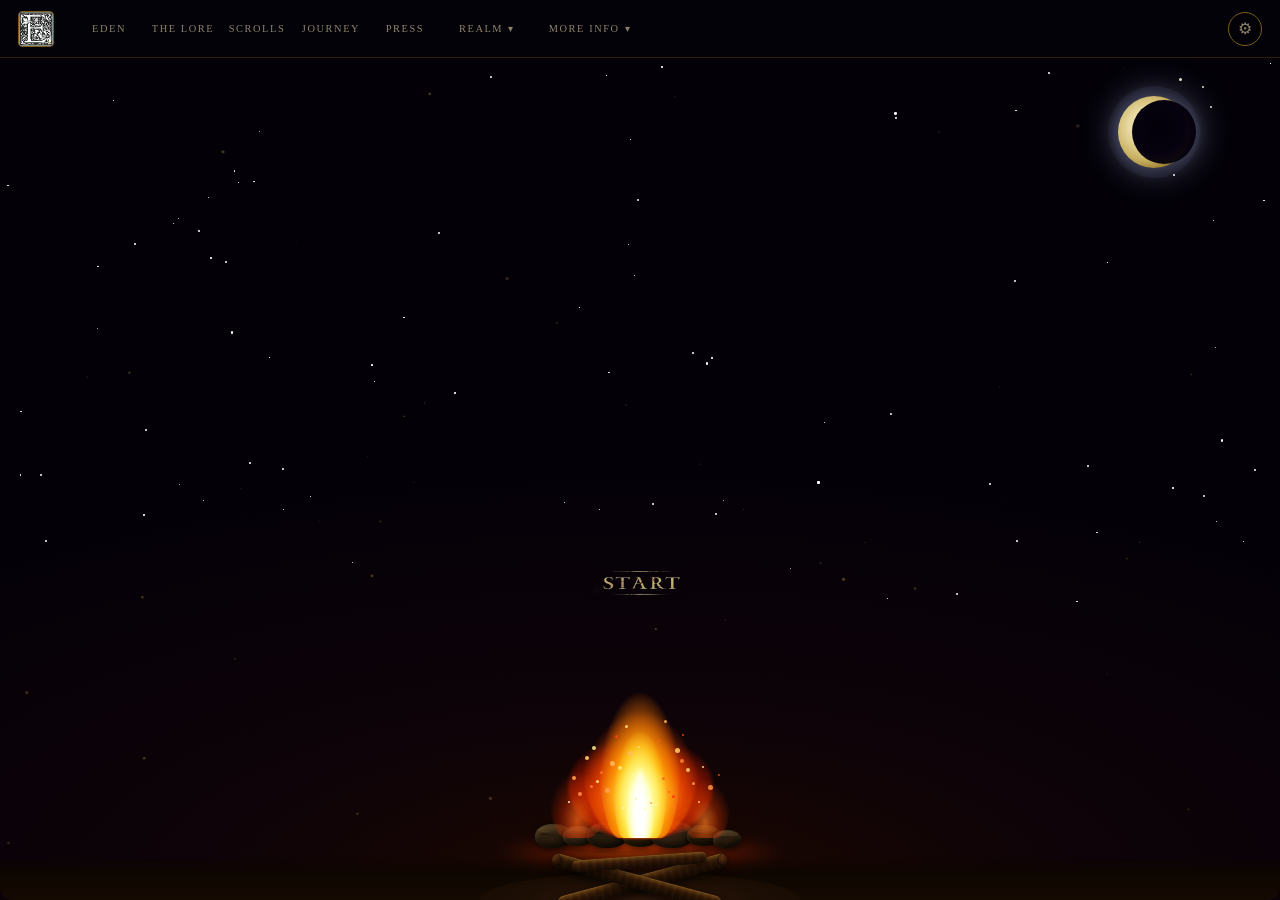
<file: eldoria_campfire_massges.html>
<!DOCTYPE html>
<html lang="en">
<head>
<meta charset="UTF-8">
<meta name="viewport" content="width=device-width, initial-scale=1.0">
<title>Eldoria — Campfire</title>
<link rel="icon" href="eldoria-icon.jpg">

<style>
/* ═══════════════════════════════════════════════
   CSS VARIABLES (from press.html / style.css)
═══════════════════════════════════════════════ */
:root {
  --font-gothic:   'Cinzel Decorative', 'Palatino Linotype', Georgia, serif;
  --font-heading:  'Cinzel', 'Palatino Linotype', Georgia, serif;
  --font-body:     'EB Garamond', Georgia, 'Times New Roman', serif;

  --gold:          #c8a84b;
  --gold-dark:     #7a5c18;
  --gold-dim:      #6a4e14;
  --silver-dark:   #8a8a9a;
  --dark-panel:    rgba(10,8,4,0.88);
  --dark-border:   rgba(120,90,30,0.35);
  --text-muted:    rgba(200,185,150,0.7);
  --glow-gold:     0 0 18px rgba(200,168,75,0.55), 0 0 40px rgba(200,168,75,0.2);

  /* theme defaults (dark) */
  --bg-body:       #08060e;
  --nav-bg:        rgba(4,3,8,0.92);
  --nav-border:    rgba(100,75,25,0.4);
}
body.mode-normal {
  --bg-body:    #1a1508;
  --nav-bg:     rgba(20,16,6,0.95);
}
body.mode-bright {
  --bg-body:    #f0ead8;
  --nav-bg:     rgba(240,235,215,0.97);
  --gold:       #7a5010;
  --gold-dark:  #5a3a08;
  --text-muted: rgba(80,60,20,0.8);
  --silver-dark:#555566;
}

/* ═══════════════════════════════════════════════
   RESET
═══════════════════════════════════════════════ */
*, *::before, *::after { box-sizing: border-box; margin: 0; padding: 0; }

html, body {
  width: 100%;
  height: 100%;
  overflow: hidden;
  background: var(--bg-body);
  transition: background 0.4s;
}

/* ═══════════════════════════════════════════════
   NAVBAR  (from press.html)
═══════════════════════════════════════════════ */
#navbar {
  position: fixed;
  top: 0; left: 0; right: 0;
  z-index: 200;
  height: 58px;
  display: flex;
  align-items: center;
  padding: 0 18px;
  background: var(--nav-bg);
  border-bottom: 1px solid var(--nav-border);
  backdrop-filter: blur(10px);
  gap: 10px;
}
.nav-logo img {
  height: 36px;
  width: 36px;
  object-fit: cover;
  border-radius: 4px;
  border: 1px solid var(--gold-dark);
  display: block;
}
.nav-links {
  display: flex;
  list-style: none;
  gap: 4px;
  align-items: center;
  flex: 1;
  margin-left: 10px;
}
.nav-item { position: relative; }
.nav-btn {
  display: flex;
  flex-direction: column;
  align-items: center;
  justify-content: center;
  height: 36px;
  min-width: 70px;
  padding: 0 14px;
  border: 1px solid transparent;
  border-radius: 4px;
  font-family: var(--font-heading);
  font-size: 0.65rem;
  letter-spacing: 0.15em;
  text-transform: uppercase;
  color: var(--text-muted);
  text-decoration: none;
  overflow: hidden;
  transition: border-color 0.25s, background 0.25s, color 0.25s;
  position: relative;
}
.nav-btn:hover {
  border-color: var(--gold-dark);
  background: rgba(200,168,75,0.07);
  color: var(--gold);
}
.nav-btn .label-main,
.nav-btn .label-hover {
  display: block;
  transition: transform 0.3s ease, opacity 0.3s ease;
  position: absolute;
}
.nav-btn .label-main  { transform: translateY(0);    opacity: 1; }
.nav-btn .label-hover { transform: translateY(18px); opacity: 0; }
.nav-btn:hover .label-main  { transform: translateY(-18px); opacity: 0; }
.nav-btn:hover .label-hover { transform: translateY(0);     opacity: 1; }

/* Social + Info dropdowns */
.social-wrapper,
.info-wrapper { position: relative; }

.social-toggle,
.info-toggle {
  display: flex;
  align-items: center;
  gap: 5px;
  height: 36px;
  padding: 0 14px;
  border: 1px solid transparent;
  border-radius: 4px;
  background: transparent;
  font-family: var(--font-heading);
  font-size: 0.65rem;
  letter-spacing: 0.15em;
  text-transform: uppercase;
  color: var(--text-muted);
  cursor: pointer;
  transition: border-color 0.25s, background 0.25s, color 0.25s;
}
.social-toggle:hover,
.info-toggle:hover {
  border-color: var(--gold-dark);
  background: rgba(200,168,75,0.07);
  color: var(--gold);
}
.social-toggle .arrow,
.info-toggle .arrow {
  display: inline-block;
  transition: transform 0.3s;
  font-size: 0.6rem;
}
.social-toggle.open .arrow,
.info-toggle.open .arrow { transform: rotate(180deg); }

.social-scroll,
.info-scroll {
  display: none;
  position: absolute;
  top: calc(100% + 6px);
  left: 50%;
  transform: translateX(-50%);
  background: var(--nav-bg);
  border: 1px solid var(--gold-dark);
  border-radius: 6px;
  min-width: 160px;
  padding: 8px 0;
  z-index: 300;
  backdrop-filter: blur(12px);
}
.social-scroll.open,
.info-scroll.open { display: block; }

.social-link,
.info-link {
  display: flex;
  align-items: center;
  gap: 10px;
  padding: 9px 16px;
  font-family: var(--font-heading);
  font-size: 0.65rem;
  letter-spacing: 0.12em;
  text-transform: uppercase;
  color: var(--text-muted);
  text-decoration: none;
  transition: background 0.2s, color 0.2s;
}
.social-link:hover,
.info-link:hover {
  background: rgba(200,168,75,0.1);
  color: var(--gold);
}
.social-icon { font-size: 0.75rem; color: var(--gold-dim); }

.nav-right { margin-left: auto; }
.settings-btn {
  width: 34px; height: 34px;
  border-radius: 50%;
  border: 1px solid var(--gold-dark);
  background: transparent;
  color: var(--text-muted);
  font-size: 1rem;
  cursor: pointer;
  transition: background 0.25s, color 0.25s, border-color 0.25s;
  display: flex; align-items: center; justify-content: center;
}
.settings-btn:hover {
  background: rgba(200,168,75,0.12);
  color: var(--gold);
  border-color: var(--gold);
}

/* ═══════════════════════════════════════════════
   SETTINGS PANEL  (from press.html)
═══════════════════════════════════════════════ */
#settings-panel {
  position: fixed;
  top: 66px; right: 14px;
  z-index: 250;
  width: 240px;
  background: var(--dark-panel);
  border: 1px solid var(--gold-dark);
  border-radius: 8px;
  padding: 18px;
  display: none;
  backdrop-filter: blur(16px);
}
#settings-panel.open { display: block; }

.settings-header {
  font-family: var(--font-heading);
  font-size: 0.7rem;
  letter-spacing: 0.3em;
  text-transform: uppercase;
  color: var(--gold);
  margin-bottom: 16px;
  padding-bottom: 10px;
  border-bottom: 1px solid var(--dark-border);
}
.settings-section { margin-bottom: 16px; }
.settings-label {
  font-family: var(--font-heading);
  font-size: 0.6rem;
  letter-spacing: 0.2em;
  text-transform: uppercase;
  color: var(--silver-dark);
  margin-bottom: 10px;
}

/* Mode buttons */
.mode-buttons { display: flex; gap: 6px; }
.mode-btn {
  flex: 1;
  padding: 6px 4px;
  border: 1px solid var(--dark-border);
  border-radius: 4px;
  background: transparent;
  font-family: var(--font-heading);
  font-size: 0.58rem;
  letter-spacing: 0.1em;
  text-transform: uppercase;
  color: var(--text-muted);
  cursor: pointer;
  transition: all 0.2s;
}
.mode-btn.active,
.mode-btn:hover {
  border-color: var(--gold-dark);
  background: rgba(200,168,75,0.1);
  color: var(--gold);
}

/* Toggle rows */
.toggle-row {
  display: flex;
  align-items: center;
  justify-content: space-between;
  margin-bottom: 10px;
}
.toggle-label {
  font-family: var(--font-heading);
  font-size: 0.62rem;
  letter-spacing: 0.1em;
  color: var(--text-muted);
}
.toggle-switch { position: relative; display: inline-block; width: 36px; height: 20px; }
.toggle-switch input { opacity: 0; width: 0; height: 0; }
.toggle-slider {
  position: absolute;
  cursor: pointer;
  inset: 0;
  background: rgba(80,60,20,0.4);
  border: 1px solid var(--gold-dark);
  border-radius: 20px;
  transition: background 0.3s;
}
.toggle-slider::before {
  content: '';
  position: absolute;
  height: 14px; width: 14px;
  left: 2px; top: 2px;
  background: var(--gold-dim);
  border-radius: 50%;
  transition: transform 0.3s;
}
input:checked + .toggle-slider { background: rgba(200,168,75,0.25); }
input:checked + .toggle-slider::before { transform: translateX(16px); background: var(--gold); }

/* ═══════════════════════════════════════════════
   PARTICLES CANVAS
═══════════════════════════════════════════════ */
#particles-canvas {
  position: fixed;
  inset: 0;
  pointer-events: none;
  z-index: 1;
  opacity: 0.35;
}

/* ═══════════════════════════════════════════════
   AUDIO INDICATOR
═══════════════════════════════════════════════ */
#audio-indicator {
  position: fixed;
  bottom: 16px; left: 16px;
  z-index: 100;
  display: flex; align-items: center; gap: 8px;
  font-family: var(--font-heading);
  font-size: 0.6rem;
  letter-spacing: 0.15em;
  text-transform: uppercase;
  color: var(--gold-dim);
  transition: opacity 0.5s;
  opacity: 0.7;
}
#audio-indicator.muted .bars { opacity: 0.3; }
.bars { display: flex; align-items: flex-end; gap: 2px; height: 14px; }
.bar {
  width: 3px;
  background: var(--gold-dim);
  border-radius: 2px;
  animation: barBounce 0.8s ease-in-out infinite alternate;
}
.bar:nth-child(1) { height: 6px;  animation-delay: 0s; }
.bar:nth-child(2) { height: 12px; animation-delay: 0.15s; }
.bar:nth-child(3) { height: 8px;  animation-delay: 0.3s; }
.bar:nth-child(4) { height: 10px; animation-delay: 0.1s; }
@keyframes barBounce {
  from { transform: scaleY(0.4); }
  to   { transform: scaleY(1); }
}
#audio-indicator.muted .bar { animation: none; transform: scaleY(0.4); }

/* ═══════════════════════════════════════════════
   SCENE — pushed down by navbar height (58px)
═══════════════════════════════════════════════ */
.scene {
  width: 100vw;
  height: calc(100vh - 58px);
  margin-top: 58px;
  min-height: 480px;
  background: radial-gradient(ellipse 90% 55% at 50% 100%, #1c0800 0%, #0d0308 40%, #030008 100%);
  display: flex; align-items: flex-end; justify-content: center;
  padding-bottom: 28px;
  overflow: hidden;
  position: relative;
  font-family: Georgia, 'Times New Roman', Times, serif;
}

/* ═══════════════════════════════════════════════
   STARS
═══════════════════════════════════════════════ */
.stars { position: absolute; inset: 0; pointer-events: none; z-index: 1; }
.star  { position: absolute; border-radius: 50%; background: #fff; animation: twinkle linear infinite; }
@keyframes twinkle { 0%,100%{opacity:.1} 50%{opacity:.85} }

/* ═══════════════════════════════════════════════
   HALF MOON
═══════════════════════════════════════════════ */
.moon-wrap {
  position: absolute; top: 38px; right: 90px;
  width: 72px; height: 72px; z-index: 2;
  filter: drop-shadow(0 0 18px rgba(200,210,255,.35)) drop-shadow(0 0 6px rgba(180,195,255,.25));
  animation: moonbob 8s ease-in-out infinite alternate;
}
@keyframes moonbob { from{transform:translateY(0px)} to{transform:translateY(6px)} }
.moon-lit {
  position: absolute; inset: 0; border-radius: 50%;
  background: radial-gradient(circle at 38% 42%, #f8f0d8 0%, #e8d8a0 28%, #c8b060 55%, #8a6820 80%, transparent 100%);
}
.moon-shadow {
  position: absolute; width: 64px; height: 64px; top: 4px; left: 14px;
  border-radius: 50%;
  background: radial-gradient(circle at 40% 42%, #03000a 0%, #06010e 50%, rgba(3,0,10,.92) 75%, rgba(3,0,10,0) 100%);
}
.moon-halo {
  position: absolute; inset: -10px; border-radius: 50%;
  background: radial-gradient(circle at 55% 50%, transparent 45%, rgba(160,175,230,.07) 65%, rgba(140,155,220,.04) 80%, transparent 100%);
}
.moon-star { position: absolute; background: #e8e0cc; border-radius: 50%; animation: twinkle linear infinite; }

/* ═══════════════════════════════════════════════
   GROUND & DIRT
═══════════════════════════════════════════════ */
.ground {
  position: absolute; bottom: 0; left: 0; right: 0; height: 42px; z-index: 3;
  background: linear-gradient(to top, #150a02 0%, #0e0601 60%, transparent 100%);
  border-radius: 0 0 12px 12px;
}
.ground-dirt {
  position: absolute; bottom: 0; left: 50%; transform: translateX(-50%);
  width: 320px; height: 28px; border-radius: 50% 50% 0 0 / 100% 100% 0 0; z-index: 4;
  background: radial-gradient(ellipse at 50% 100%, #2e1608 0%, #1c0e04 55%, transparent 100%);
}

/* ═══════════════════════════════════════════════
   STONE RING
═══════════════════════════════════════════════ */
.stones {
  position: absolute; bottom: 24px; left: 50%; transform: translateX(-50%);
  width: 210px; height: 38px; z-index: 10;
}
.stone {
  position: absolute; bottom: 0;
  border-radius: 45% 50% 48% 42%/52% 48% 55% 45%;
  box-shadow:
    inset 0 3px 5px rgba(255,220,160,.12),
    inset 0 -4px 6px rgba(0,0,0,.6),
    inset 2px 0 4px rgba(255,200,100,.07),
    inset -2px 0 4px rgba(0,0,0,.4),
    0 2px 6px rgba(0,0,0,.7);
}
.stone::before { content:''; position:absolute; background:rgba(0,0,0,.25); border-radius:50%; }
.stone::after  { content:''; position:absolute; background:rgba(255,200,120,.08); border-radius:50%; }
.s1{width:38px;height:24px;left:0px;   background:linear-gradient(145deg,#4a3820 0%,#2e2010 40%,#1e1408 100%)}
.s1::before{width:18px;height:3px;top:8px;left:5px;transform:rotate(-8deg)}
.s1::after{width:30px;height:8px;top:2px;left:4px}
.s2{width:32px;height:20px;left:28px;bottom:2px; background:linear-gradient(145deg,#524030 0%,#382818 45%,#221605 100%)}
.s2::before{width:14px;height:2px;top:6px;left:8px;transform:rotate(12deg)}
.s2::after{width:24px;height:6px;top:2px;left:4px}
.s3{width:42px;height:26px;left:52px;  background:linear-gradient(155deg,#3e3020 0%,#2a1e0e 38%,#1a1208 100%)}
.s3::before{width:20px;height:3px;top:9px;left:6px;transform:rotate(-5deg)}
.s3::after{width:34px;height:10px;top:1px;left:4px}
.s4{width:36px;height:22px;left:88px;bottom:1px; background:linear-gradient(140deg,#483820 0%,#302008 42%,#1c1206 100%)}
.s4::before{width:16px;height:2px;top:7px;left:9px;transform:rotate(9deg)}
.s4::after{width:28px;height:7px;top:2px;left:5px}
.s5{width:44px;height:27px;left:116px; background:linear-gradient(150deg,#564238 0%,#362415 40%,#1e1408 100%)}
.s5::before{width:22px;height:3px;top:10px;left:5px;transform:rotate(-11deg)}
.s5::after{width:36px;height:10px;top:2px;left:4px}
.s6{width:34px;height:21px;left:152px;bottom:2px;background:linear-gradient(145deg,#403018 0%,#281c08 40%,#181005 100%)}
.s6::before{width:15px;height:2px;top:7px;left:7px;transform:rotate(7deg)}
.s6::after{width:26px;height:6px;top:2px;left:4px}
.s7{width:28px;height:18px;left:178px; background:linear-gradient(145deg,#4c3a28 0%,#302010 42%,#1a1206 100%)}
.s7::before{width:12px;height:2px;top:6px;left:6px;transform:rotate(-6deg)}
.s7::after{width:22px;height:6px;top:1px;left:3px}

.stone-glow {
  position:absolute;bottom:20px;left:50%;transform:translateX(-50%);
  width:200px;height:14px;border-radius:50%;z-index:9;
  background:radial-gradient(ellipse at center,hsla(18,100%,48%,.45) 0%,transparent 75%);
  mix-blend-mode:screen;
  animation:sglow .9s ease-in-out infinite alternate;
}
@keyframes sglow { from{opacity:.4;transform:translateX(-50%) scaleX(1)} to{opacity:.85;transform:translateX(-50%) scaleX(1.1)} }

/* ═══════════════════════════════════════════════
   LOGS
═══════════════════════════════════════════════ */
.logs { position:relative;width:200px;height:34px;z-index:11;margin-bottom:0; }
.log { position:absolute;height:14px;border-radius:7px;overflow:hidden; }
.log::before {
  content:'';position:absolute;inset:0;
  background:repeating-linear-gradient(90deg,transparent 0px,rgba(0,0,0,.08) 2px,transparent 4px,rgba(255,180,60,.04) 6px,transparent 8px);
}
.log::after {
  content:'';position:absolute;inset:0;
  background:linear-gradient(to bottom,rgba(255,200,100,.18) 0%,transparent 35%,rgba(0,0,0,.4) 100%);
}
.log1{width:175px;left:12px;top:14px;background:linear-gradient(to bottom,#4a2808,#2e1606,#1e0e04);transform:rotate(-15deg);transform-origin:right center;box-shadow:0 3px 8px rgba(0,0,0,.7), inset 0 1px 0 rgba(255,180,60,.15);}
.log2{width:175px;left:12px;top:14px;background:linear-gradient(to bottom,#442406,#2a1405,#1a0e04);transform:rotate(15deg);transform-origin:left center;box-shadow:0 3px 8px rgba(0,0,0,.7), inset 0 1px 0 rgba(255,180,60,.12);}
.log3{width:135px;left:32px;top:18px;height:12px;background:linear-gradient(to bottom,#502c0a,#321808,#200e05);transform:rotate(-4deg);box-shadow:0 2px 6px rgba(0,0,0,.65), inset 0 1px 0 rgba(255,180,60,.1);}
.log-end {
  position:absolute;border-radius:50%;
  background:radial-gradient(circle at 40% 38%, #5a3010 0%, #2e1408 55%, #180a02 100%);
  border:1px solid rgba(0,0,0,.4);
}
.log1::before,.log2::before,.log3::before { animation:logburn 1.6s ease-in-out infinite alternate; }
@keyframes logburn { from{opacity:.3} to{opacity:1} }

.coals {
  position:absolute;bottom:22px;left:50%;transform:translateX(-50%);
  width:160px;height:12px;border-radius:50%;z-index:8;
  background:radial-gradient(ellipse at center,hsla(18,100%,50%,.9) 0%,hsla(10,100%,35%,.65) 35%,hsla(5,90%,18%,.45) 65%,transparent 100%);
  mix-blend-mode:screen;filter:blur(2px);
  animation:coalflicker .55s ease-in-out infinite alternate;
}
@keyframes coalflicker { from{opacity:.65;transform:translateX(-50%) scaleX(1)} to{opacity:1;transform:translateX(-50%) scaleX(1.07)} }

/* ═══════════════════════════════════════════════
   GROUND GLOW POOL & SHIMMER RINGS
═══════════════════════════════════════════════ */
.glow-pool {
  position:absolute;bottom:30px;left:50%;transform:translateX(-50%);
  width:280px;height:36px;border-radius:50%;z-index:5;
  background:radial-gradient(ellipse at center,hsla(20,100%,50%,.65) 0%,hsla(12,100%,35%,.32) 45%,transparent 75%);
  mix-blend-mode:screen;filter:blur(6px);
  animation:poolpulse 1.1s ease-in-out infinite alternate;
}
@keyframes poolpulse {
  from{transform:translateX(-50%) scaleX(1) scaleY(1);opacity:.6}
  to  {transform:translateX(-50%) scaleX(1.18) scaleY(1.35);opacity:1}
}
.ring {
  position:absolute;left:50%;bottom:52px;
  border-radius:50%;transform:translateX(-50%);
  animation:shimmer ease-out infinite;z-index:6;
}
.r1{animation-duration:2.6s;animation-delay:0s}
.r2{animation-duration:2.6s;animation-delay:-.87s}
.r3{animation-duration:2.6s;animation-delay:-1.74s}
@keyframes shimmer {
  0%  {width:45px;height:20px;border:1.5px solid hsla(22,100%,55%,.55);opacity:1}
  100%{width:300px;height:85px;border:1.5px solid hsla(22,100%,55%,0);opacity:0}
}

/* ═══════════════════════════════════════════════
   FIRE
═══════════════════════════════════════════════ */
.fire {
  position:absolute;bottom:34px;left:50%;
  width:160px;height:300px;
  transform:translateX(-50%);
  display:flex;align-items:flex-end;justify-content:center;
  z-index:12;
}
.f{position:absolute;bottom:0;left:50%;transform-origin:center bottom;mix-blend-mode:screen}
.f1{width:145px;height:105px;margin-left:-72px;border-radius:50% 50% 46% 46%/52% 52% 48% 48%;background:radial-gradient(ellipse 70% 65% at 50% 60%,hsla(10,100%,52%,.95) 0%,hsla(5,100%,36%,.65) 45%,transparent 85%);animation:blob 1.25s ease-in-out infinite alternate,bsway 2.2s ease-in-out infinite alternate;filter:blur(1.5px)}
.f2{width:145px;height:105px;margin-left:-72px;border-radius:50% 50% 46% 46%/52% 52% 48% 48%;background:radial-gradient(ellipse 70% 65% at 50% 60%,hsla(18,100%,56%,.8) 0%,hsla(10,100%,38%,.55) 45%,transparent 85%);animation:blob 1.25s ease-in-out infinite alternate-reverse,bsway 2.2s ease-in-out infinite alternate-reverse;filter:blur(1.5px)}
@keyframes blob{from{transform:scaleX(1.06) scaleY(.94)}to{transform:scaleX(.93) scaleY(1.09)}}
@keyframes bsway{from{transform:rotate(-6deg) scaleX(1.05)}to{transform:rotate(6deg) scaleX(.95)}}
.f3{width:115px;height:185px;margin-left:-57px;border-radius:50% 50% 38% 38%/60% 60% 40% 40%;background:radial-gradient(ellipse 60% 55% at 50% 80%,hsla(22,100%,60%,.95) 0%,hsla(14,100%,44%,.7) 42%,transparent 88%);animation:mid 1s ease-in-out infinite alternate,msway 1.55s ease-in-out infinite alternate;filter:blur(.8px)}
.f4{width:115px;height:185px;margin-left:-57px;border-radius:50% 50% 38% 38%/60% 60% 40% 40%;background:radial-gradient(ellipse 60% 55% at 50% 80%,hsla(28,100%,62%,.8) 0%,hsla(18,100%,46%,.55) 42%,transparent 88%);animation:mid 1s ease-in-out infinite alternate-reverse,msway 1.55s ease-in-out infinite alternate-reverse;filter:blur(.8px)}
@keyframes mid{from{height:172px;transform:scaleX(1.07) skewX(-4deg)}to{height:195px;transform:scaleX(.92) skewX(4deg)}}
@keyframes msway{from{transform:rotate(-13deg) scaleX(1.06) skewX(-5deg)}to{transform:rotate(13deg) scaleX(.94) skewX(5deg)}}
.f5{width:82px;height:230px;margin-left:-41px;border-radius:50% 50% 25% 25%/64% 64% 36% 36%;background:radial-gradient(ellipse 58% 52% at 50% 82%,hsla(34,100%,66%,.95) 0%,hsla(24,100%,50%,.7) 43%,transparent 88%);animation:upper .78s ease-in-out infinite alternate,usway 1.2s ease-in-out infinite alternate}
.f6{width:82px;height:230px;margin-left:-41px;border-radius:50% 50% 25% 25%/64% 64% 36% 36%;background:radial-gradient(ellipse 58% 52% at 50% 82%,hsla(38,100%,68%,.8) 0%,hsla(28,100%,52%,.55) 43%,transparent 88%);animation:upper .78s ease-in-out infinite alternate-reverse,usway 1.2s ease-in-out infinite alternate-reverse}
@keyframes upper{from{height:215px;transform:scaleX(1.09) skewX(-6deg)}to{height:242px;transform:scaleX(.9) skewX(6deg)}}
@keyframes usway{from{transform:rotate(-16deg) scaleX(1.08) skewX(-7deg)}to{transform:rotate(16deg) scaleX(.92) skewX(7deg)}}
.f7{width:54px;height:175px;margin-left:-27px;border-radius:50% 50% 20% 20%/66% 66% 34% 34%;background:radial-gradient(ellipse 58% 52% at 50% 84%,hsla(46,100%,76%,1) 0%,hsla(36,100%,58%,.82) 40%,transparent 88%);animation:inner .55s ease-in-out infinite alternate,isway .9s ease-in-out infinite alternate}
.f8{width:54px;height:175px;margin-left:-27px;border-radius:50% 50% 20% 20%/66% 66% 34% 34%;background:radial-gradient(ellipse 58% 52% at 50% 84%,hsla(50,100%,78%,.85) 0%,hsla(40,100%,60%,.65) 40%,transparent 88%);animation:inner .55s ease-in-out infinite alternate-reverse,isway .9s ease-in-out infinite alternate-reverse}
@keyframes inner{from{height:162px;transform:scaleX(1.12) skewX(-8deg)}to{height:185px;transform:scaleX(.88) skewX(8deg)}}
@keyframes isway{from{transform:rotate(-20deg) scaleX(1.11)}to{transform:rotate(20deg) scaleX(.89)}}
.f9{width:30px;height:125px;margin-left:-15px;border-radius:50% 50% 20% 20%/70% 70% 30% 30%;background:radial-gradient(ellipse 58% 52% at 50% 86%,hsla(58,100%,94%,1) 0%,hsla(50,100%,76%,.9) 35%,transparent 85%);animation:core .4s ease-in-out infinite alternate,csway .68s ease-in-out infinite alternate}
.f10{width:30px;height:125px;margin-left:-15px;border-radius:50% 50% 20% 20%/70% 70% 30% 30%;background:radial-gradient(ellipse 58% 52% at 50% 86%,hsla(60,100%,96%,.9) 0%,hsla(54,100%,78%,.75) 35%,transparent 85%);animation:core .4s ease-in-out infinite alternate-reverse,csway .68s ease-in-out infinite alternate-reverse}
@keyframes core{from{height:115px;transform:scaleX(1.13) skewX(-9deg)}to{height:132px;transform:scaleX(.87) skewX(9deg)}}
@keyframes csway{from{transform:rotate(-23deg) scaleX(1.13)}to{transform:rotate(23deg) scaleX(.87)}}
.f11{width:14px;height:68px;margin-left:-7px;border-radius:50% 50% 18% 18%/74% 74% 26% 26%;background:radial-gradient(ellipse at 50% 88%,white 0%,hsla(58,100%,92%,.85) 40%,transparent 100%);animation:tip .3s ease-in-out infinite alternate}
@keyframes tip{from{transform:rotate(-27deg) scaleY(.88)}to{transform:rotate(27deg) scaleY(1.16)}}
.fs1{width:55px;height:100px;margin-left:-90px;border-radius:50% 50% 30% 30%/62% 62% 38% 38%;background:radial-gradient(ellipse 60% 55% at 50% 82%,hsla(20,100%,54%,.75) 0%,hsla(12,100%,38%,.45) 45%,transparent 88%);animation:side1 1.3s ease-in-out infinite alternate,ss1 1.8s ease-in-out infinite alternate}
.fs2{width:50px;height:88px;margin-left:40px;border-radius:50% 50% 30% 30%/62% 62% 38% 38%;background:radial-gradient(ellipse 60% 55% at 50% 82%,hsla(24,100%,56%,.7) 0%,hsla(14,100%,40%,.42) 45%,transparent 88%);animation:side2 1.1s ease-in-out infinite alternate,ss2 1.6s ease-in-out infinite alternate}
@keyframes side1{from{height:88px;transform:rotate(-22deg) scaleX(1.1)}to{height:108px;transform:rotate(-8deg) scaleX(.9)}}
@keyframes side2{from{height:78px;transform:rotate(10deg) scaleX(1.08)}to{height:95px;transform:rotate(24deg) scaleX(.92)}}
@keyframes ss1{from{opacity:.6}to{opacity:1}}
@keyframes ss2{from{opacity:.55}to{opacity:.95}}

/* ═══════════════════════════════════════════════
   EMBERS
═══════════════════════════════════════════════ */
.embers{position:absolute;bottom:20px;left:50%;width:0;height:0;z-index:30}
.em{position:absolute;border-radius:50%;mix-blend-mode:screen;animation:erise linear infinite}
.e1 {width:5px;height:5px;background:hsla(28,100%,65%,.95);left:-35px;bottom:25px;animation-duration:2.4s;animation-delay:0s}
.e2 {width:3px;height:3px;background:hsla(16,100%,58%,.9); left:22px;bottom:38px;animation-duration:2.8s;animation-delay:-.9s}
.e3 {width:2px;height:2px;background:hsla(52,100%,80%,.95);left:-5px;bottom:18px;animation-duration:1.8s;animation-delay:-1.5s}
.e4 {width:4px;height:4px;background:hsla(22,100%,60%,.88);left:40px;bottom:55px;animation-duration:3.1s;animation-delay:-.5s}
.e5 {width:3px;height:3px;background:hsla(44,100%,78%,.9); left:-44px;bottom:35px;animation-duration:2.5s;animation-delay:-2.0s}
.e6 {width:2px;height:2px;background:hsla(30,100%,62%,.85);left:10px;bottom:14px;animation-duration:1.6s;animation-delay:-.7s}
.e7 {width:4px;height:4px;background:hsla(50,100%,74%,.9); left:-22px;bottom:48px;animation-duration:2.7s;animation-delay:-2.3s}
.e8 {width:2px;height:2px;background:hsla(14,100%,54%,.82);left:28px;bottom:25px;animation-duration:2.0s;animation-delay:-.3s}
.e9 {width:5px;height:5px;background:hsla(36,100%,68%,.92);left:-12px;bottom:62px;animation-duration:2.9s;animation-delay:-1.2s}
.e10{width:2px;height:2px;background:hsla(56,100%,88%,.95);left:15px;bottom:12px;animation-duration:1.5s;animation-delay:-1.7s}
.e11{width:3px;height:3px;background:hsla(20,100%,60%,.9); left:-50px;bottom:30px;animation-duration:2.2s;animation-delay:-.2s}
.e12{width:4px;height:4px;background:hsla(40,100%,72%,.87);left:46px;bottom:46px;animation-duration:2.6s;animation-delay:-2.6s}
.e13{width:2px;height:2px;background:hsla(48,100%,76%,.9); left:-2px;bottom:70px;animation-duration:3.3s;animation-delay:-.6s}
.e14{width:3px;height:3px;background:hsla(10,100%,52%,.85);left:32px;bottom:20px;animation-duration:1.9s;animation-delay:-1.4s}
.e15{width:5px;height:5px;background:hsla(34,100%,66%,.92);left:-30px;bottom:52px;animation-duration:3.0s;animation-delay:-3.1s}
.e16{width:2px;height:2px;background:hsla(58,100%,90%,.95);left:-18px;bottom:9px;animation-duration:1.4s;animation-delay:-.4s}
.e17{width:3px;height:3px;background:hsla(26,100%,64%,.88);left:52px;bottom:33px;animation-duration:2.3s;animation-delay:-1.8s}
.e18{width:4px;height:4px;background:hsla(42,100%,70%,.9); left:-55px;bottom:58px;animation-duration:3.5s;animation-delay:-.85s}
.e19{width:2px;height:2px;background:hsla(18,100%,56%,.85);left:18px;bottom:76px;animation-duration:3.7s;animation-delay:-2.9s}
.e20{width:3px;height:3px;background:hsla(54,100%,82%,.9); left:-8px;bottom:42px;animation-duration:2.5s;animation-delay:-1.05s}
.e21{width:4px;height:4px;background:hsla(24,100%,62%,.9); left:-62px;bottom:22px;animation-duration:2.1s;animation-delay:-.15s}
.e22{width:2px;height:2px;background:hsla(46,100%,76%,.88);left:58px;bottom:15px;animation-duration:1.7s;animation-delay:-1.1s}
.e23{width:3px;height:3px;background:hsla(12,100%,55%,.85);left:-25px;bottom:80px;animation-duration:3.9s;animation-delay:-2.4s}
.e24{width:5px;height:5px;background:hsla(38,100%,68%,.92);left:35px;bottom:65px;animation-duration:3.2s;animation-delay:-.55s}
.e25{width:2px;height:2px;background:hsla(55,100%,85%,.95);left:4px;bottom:8px;animation-duration:1.3s;animation-delay:-1.9s}
.e26{width:3px;height:3px;background:hsla(20,100%,58%,.87);left:-40px;bottom:44px;animation-duration:2.6s;animation-delay:-.35s}
.e27{width:2px;height:2px;background:hsla(50,100%,80%,.9); left:62px;bottom:50px;animation-duration:2.9s;animation-delay:-3.3s}
.e28{width:4px;height:4px;background:hsla(30,100%,64%,.9); left:-68px;bottom:38px;animation-duration:2.8s;animation-delay:-.7s}
.e29{width:2px;height:2px;background:hsla(16,100%,54%,.84);left:42px;bottom:82px;animation-duration:4.1s;animation-delay:-2.1s}
.e30{width:3px;height:3px;background:hsla(44,100%,74%,.9); left:-15px;bottom:90px;animation-duration:4.4s;animation-delay:-1.3s}
.e31{width:5px;height:5px;background:hsla(26,100%,62%,.88);left:68px;bottom:28px;animation-duration:2.0s;animation-delay:-.9s}
.e32{width:2px;height:2px;background:hsla(58,100%,92%,.95);left:-72px;bottom:15px;animation-duration:1.6s;animation-delay:-2.7s}
.e33{width:3px;height:3px;background:hsla(32,100%,66%,.9); left:24px;bottom:95px;animation-duration:4.6s;animation-delay:-.45s}
.e34{width:4px;height:4px;background:hsla(48,100%,78%,.88);left:-48px;bottom:68px;animation-duration:3.6s;animation-delay:-1.6s}
.e35{width:2px;height:2px;background:hsla(14,100%,53%,.85);left:78px;bottom:42px;animation-duration:2.7s;animation-delay:-3.5s}
@keyframes erise {
  0%  {transform:translate(0px,0px);opacity:1}
  15% {transform:translate(-7px,-48px);opacity:.94}
  32% {transform:translate(11px,-100px);opacity:.75}
  52% {transform:translate(-5px,-162px);opacity:.48}
  72% {transform:translate(9px,-218px);opacity:.2}
  100%{transform:translate(-3px,-290px);opacity:0}
}

/* ═══════════════════════════════════════════════
   TEXT MESSAGE SYSTEM
═══════════════════════════════════════════════ */
.msg-area {
  position: absolute;
  top: 14%;
  left: 50%; transform: translateX(-50%);
  width: 82%; max-width: 480px;
  text-align: center;
  z-index: 50;
  pointer-events: none;
}
.msg-line {
  opacity: 0;
  font-family: Georgia, 'Times New Roman', Times, serif;
  font-size: 1.08rem;
  font-style: italic;
  line-height: 1.75;
  color: rgba(240,220,170,.92);
  letter-spacing: .04em;
  text-shadow: 0 0 18px rgba(255,160,40,.45), 0 1px 3px rgba(0,0,0,.8);
  transition: opacity .0s;
  min-height: 2.8em;
  display: flex; align-items: center; justify-content: center;
  flex-direction: column;
  padding: 0 8px;
}

/* ═══════════════════════════════════════════════
   START BUTTON
═══════════════════════════════════════════════ */
.btn-start {
  position: absolute;
  bottom: 300px;
  left: 50%; transform: translateX(-50%);
  z-index: 60;
  width: 100px; height: 40px;
  border: 2px solid transparent;
  background: transparent;
  color: #ffffff;
  font-family: Georgia, 'Times New Roman', Times, serif;
  font-size: .88rem;
  letter-spacing: .18em;
  text-transform: uppercase;
  cursor: pointer;
  border-radius: 4px;
  opacity: 0;
  transition: opacity .7s ease, background .3s, border-color .3s;
  outline: none;
  backdrop-filter: blur(2px);
}
.btn-start:hover { background: transparent; border-color: #ffbb00d3; }
.btn-start.visible { opacity: 1; }
.btn-start.hidden  { opacity: 0; pointer-events: none; }

/* ═══════════════════════════════════════════════
   AGAIN BUTTON
═══════════════════════════════════════════════ */
.btn-again {
  position: absolute;
  bottom: 22px; right: 20px;
  z-index: 60;
  width: 100px; height: 40px;
  border: 2px solid transparent;
  background: transparent;
  color: #ffffff;
  font-family: Georgia, 'Times New Roman', Times, serif;
  font-size: .82rem;
  letter-spacing: .18em;
  text-transform: uppercase;
  cursor: pointer;
  border-radius: 4px;
  opacity: 0;
  pointer-events: none;
  transition: opacity .8s ease, background .3s;
  outline: none;
  backdrop-filter: blur(2px);
}
.btn-again:hover { background: transparent; border-color: #ffbb00d3; }
.btn-again.visible { opacity: 1; pointer-events: auto; }

/*  ❮❮❮⭕ Mouse Cursore arrow ⮞ ⭕❯❯❯  ⮜⚙️⮞  */
.msg-line { display: flex; flex-direction: column; align-items: center; justify-content: center; }
.msg-img  { width: 60px; height: 60px; margin-bottom: 10px; transform: translateY(-5px); }
.msg-text { text-align: center; }
/*  ❮❮❮〇 Mouse Cursore arrow ⮞ 〇❯❯❯  ⮜⚙️⮞  */

@media (max-width: 600px) {
  html, body { overflow: auto; }
  .nav-links { gap: 2px; }
  .nav-btn, .social-toggle, .info-toggle { padding: 0 8px; font-size: 0.55rem; }
}
</style>
</head>
<body>

<!-- PARTICLES CANVAS -->
<canvas id="particles-canvas"></canvas>

<!-- ═══════════════════════════════════════════════
     NAVBAR
═══════════════════════════════════════════════ -->
<nav id="navbar">
  <a href="index.html" class="nav-logo"><img src="eldoria-icon2.png" alt="Eldoria"></a>
  <ul class="nav-links">
    <li class="nav-item"><a href="index.html"   class="nav-btn" data-page="index.html">  <span class="label-main">Eden</span>    <span class="label-hover">Home</span></a></li>
    <li class="nav-item"><a href="story.html"   class="nav-btn" data-page="story.html">  <span class="label-main">The Lore</span><span class="label-hover">Full Story</span></a></li>
    <li class="nav-item"><a href="updates.html" class="nav-btn" data-page="updates.html"><span class="label-main">Scrolls</span>  <span class="label-hover">Updates</span></a></li>
    <li class="nav-item"><a href="guide.html"   class="nav-btn" data-page="guide.html">  <span class="label-main">Journey</span>  <span class="label-hover">How to Join</span></a></li>
    <li class="nav-item"><a href="press.html"   class="nav-btn" data-page="press.html">  <span class="label-main">PRESS</span>    <span class="label-hover">Watch</span></a></li>

    <!-- REALM dropdown -->
    <li class="nav-item social-wrapper">
      <button class="social-toggle" id="realmToggle">Realm <span class="arrow">▾</span></button>
      <div class="social-scroll" id="realmScroll">
        <a class="social-link" href="https://discord.gg/yf2Mn4Q7Px" target="_blank"><span class="social-icon">⚔</span> Discord</a>
        <a class="social-link" href="https://youtube.com/"           target="_blank"><span class="social-icon">▶</span> YouTube</a>
        <a class="social-link" href="https://instagram.com/"         target="_blank"><span class="social-icon">✦</span> Instagram</a>
        <a class="social-link" href="https://facebook.com/"          target="_blank"><span class="social-icon">❧</span> Facebook</a>
        <a class="social-link" href="https://wa.me/"                 target="_blank"><span class="social-icon">☍</span> WhatsApp</a>
      </div>
    </li>

    <!-- INFORMATION dropdown (NEW) -->
    <li class="nav-item info-wrapper">
      <button class="info-toggle" id="infoToggle">More Info<span class="arrow">▾</span></button>
      <div class="info-scroll" id="infoScroll">
        <a class="info-link" href="Hello.html" ><span class="social-icon">✦</span> Explain</a>
        <a class="info-link" href="Hello2.html"><span class="social-icon">❧</span> Hello 2</a>
      </div>
    </li>
  </ul>
  <div class="nav-right"><button class="settings-btn" id="settings-btn">⚙</button></div>
</nav>

<!-- ═══════════════════════════════════════════════
     SETTINGS PANEL
═══════════════════════════════════════════════ -->
<div id="settings-panel">
  <div class="settings-header">⚙ &nbsp; Realm Settings</div>
  <div class="settings-section">
    <div class="settings-label">Appearance</div>
    <div class="mode-buttons">
      <button class="mode-btn active" data-mode="dark">Dark</button>
      <button class="mode-btn" data-mode="normal">Normal</button>
      <button class="mode-btn" data-mode="bright">Light</button>
    </div>
  </div>
  <div class="settings-section">
    <div class="settings-label">Effects</div>
    <div class="toggle-row">
      <span class="toggle-label">Floating Particles</span>
      <label class="toggle-switch">
        <input type="checkbox" id="particles-toggle" checked>
        <span class="toggle-slider"></span>
      </label>
    </div>
  </div>
</div>

<!-- ═══════════════════════════════════════════════
     SCENE  (original campfire — untouched)
═══════════════════════════════════════════════ -->
<div class="scene" id="scene">

  <!-- STARS -->
  <div class="stars" id="stars"></div>

  <!-- HALF MOON -->
  <div class="moon-wrap">
    <div class="moon-halo"></div>
    <div class="moon-lit"></div>
    <div class="moon-shadow"></div>
    <div class="moon-star" style="width:3px;height:3px;top:-18px;right:8px;animation-duration:3.1s;animation-delay:-.5s"></div>
    <div class="moon-star" style="width:2px;height:2px;top:-10px;right:-14px;animation-duration:2.4s;animation-delay:-1.2s"></div>
    <div class="moon-star" style="width:2px;height:2px;top:10px;right:-22px;animation-duration:3.8s;animation-delay:-.3s"></div>
  </div>

  <!-- GROUND -->
  <div class="ground"></div>
  <div class="ground-dirt"></div>

  <!-- GLOW POOL & RINGS -->
  <div class="glow-pool"></div>
  <div class="ring r1"></div>
  <div class="ring r2"></div>
  <div class="ring r3"></div>

  <!-- MESSAGE AREA -->
  <div class="msg-area" id="msgArea">
    <div class="msg-line" id="msgLine"></div>
  </div>

  <!-- START BUTTON -->
  <button class="btn-start" id="btnStart"><img src="img-tag-start.png" height="40" width="100"></button>

  <!-- FIRE + EMBERS -->
  <div style="position:relative;display:flex;flex-direction:column;align-items:center;z-index:12">
    <div class="stone-glow"></div>
    <div class="stones">
      <div class="stone s1"></div><div class="stone s2"></div>
      <div class="stone s3"></div><div class="stone s4"></div>
      <div class="stone s5"></div><div class="stone s6"></div>
      <div class="stone s7"></div>
    </div>
    <div class="coals"></div>
    <div class="fire">
      <div class="f f1"></div><div class="f f2"></div>
      <div class="f f3"></div><div class="f f4"></div>
      <div class="f f5"></div><div class="f f6"></div>
      <div class="f f7"></div><div class="f f8"></div>
      <div class="f f9"></div><div class="f f10"></div>
      <div class="f f11"></div>
      <div class="f fs1"></div><div class="f fs2"></div>
      <div class="embers">
        <div class="em e1"></div><div class="em e2"></div><div class="em e3"></div>
        <div class="em e4"></div><div class="em e5"></div><div class="em e6"></div>
        <div class="em e7"></div><div class="em e8"></div><div class="em e9"></div>
        <div class="em e10"></div><div class="em e11"></div><div class="em e12"></div>
        <div class="em e13"></div><div class="em e14"></div><div class="em e15"></div>
        <div class="em e16"></div><div class="em e17"></div><div class="em e18"></div>
        <div class="em e19"></div><div class="em e20"></div><div class="em e21"></div>
        <div class="em e22"></div><div class="em e23"></div><div class="em e24"></div>
        <div class="em e25"></div><div class="em e26"></div><div class="em e27"></div>
        <div class="em e28"></div><div class="em e29"></div><div class="em e30"></div>
        <div class="em e31"></div><div class="em e32"></div><div class="em e33"></div>
        <div class="em e34"></div><div class="em e35"></div>
      </div>
    </div>
    <div class="logs">
      <div class="log log1"><div class="log-end" style="width:14px;height:14px;right:-4px;top:0"></div></div>
      <div class="log log2"><div class="log-end" style="width:14px;height:14px;left:-4px;top:0"></div></div>
      <div class="log log3"></div>
    </div>
  </div>

  <!-- AGAIN BUTTON -->
  <button class="btn-again" id="btnAgain"><img src="img-tag-again.png" height="35" width="100"></button>

</div><!-- /scene -->

<!-- ═══════════════════════════════════════════════
     SCRIPTS
═══════════════════════════════════════════════ -->
<script>
/* ─── STARS ─── */
(function spawnStars(){
  const c = document.getElementById('stars');
  for(let i=0;i<80;i++){
    const d=document.createElement('div');
    d.className='star';
    const sz=Math.random()*2+.5;
    d.style.cssText=`width:${sz}px;height:${sz}px;top:${Math.random()*65}%;`+
      `left:${Math.random()*100}%;animation-duration:${2+Math.random()*4}s;`+
      `animation-delay:-${Math.random()*5}s`;
    c.appendChild(d);
  }
})();

/* ─── TEXT LINES CONFIG ─── */
const LINES = [
  {
    text:     "I am the Priestess, the voice of your\n formless master.",
    image:    "eldoria-icon.jpg",
    imgWidth: 60, imgHeight: 60, imgX: 0, imgY: -5,
    sound:    "Audio_Voice_1.mp3",
    duration: 3850, fadeIn: 800, fadeOut: 700
  },
  {
    text:     "You were chosen for your potential to\n vanquish the night.",
    sound:    "voice.mp3", image: "loop.gif",
    duration: 2800, fadeIn: 800, fadeOut: 700
  },
  {
    text:     "The Night Lord is a living cataclysm \nbent on laying waste to the very land that anchors us.",
    sound:    "voice.mp3", image: "knight1.gif",
    imgWidth: 100, imgHeight: 60, imgX: 0, imgY: -5,
    duration: 4800, fadeIn: 900, fadeOut: 700
  },
  {
    text:     "Unless we bring its end, our world will be\n undone.",
    sound:    "voice.mp3", image: "loop.gif",
    duration: 3000, fadeIn: 1000, fadeOut: 900
  },
  {
    text:     "And for this, I need your help!",
    sound:    "voice.mp3", image: "loop.gif",
    duration: 3000, fadeIn: 1000, fadeOut: 900
  }
];

/* ─── AUDIO ─── */
function playSound(src){
  if(!src) return;
  try{ const a=new Audio(src); a.volume=0.85; a.play().catch(()=>{}); }catch(e){}
}

/* ─── SEQUENCER ─── */
const msgLine  = document.getElementById('msgLine');
const btnAgain = document.getElementById('btnAgain');
function wait(ms){ return new Promise(r=>setTimeout(r,ms)); }
function setLineOpacity(op, ms){
  return new Promise(r=>{
    msgLine.style.transition=`opacity ${ms}ms ease`;
    msgLine.style.opacity=op;
    setTimeout(r, ms);
  });
}
async function runSequence(){
  btnAgain.classList.remove('visible');
  msgLine.style.opacity='0';
  msgLine.textContent='';
  for(let i=0;i<LINES.length;i++){
    const L=LINES[i];
    msgLine.innerHTML=`
      ${L.image?`<img src="${L.image}" style="width:${L.imgWidth||60}px;height:${L.imgHeight||60}px;transform:translate(${L.imgX||0}px,${L.imgY||0}px);margin-bottom:10px;">` : ""}
      <div>${L.text.replace(/\n/g,'<br>')}</div>`;
    playSound(L.sound);
    await setLineOpacity(1, L.fadeIn);
    await wait(L.duration);
    await setLineOpacity(0, L.fadeOut);
    await wait(280);
  }
  btnAgain.classList.add('visible');
}

/* ─── START BUTTON ─── */
const btnStart=document.getElementById('btnStart');
setTimeout(()=>{ btnStart.classList.add('visible'); }, 1600);
btnStart.addEventListener('click', function(){
  playSound('entire_voice_line.mp3');
  btnStart.classList.add('hidden');
  setTimeout(runSequence, 400);
});

/* ─── AGAIN BUTTON ─── */
btnAgain.addEventListener('click', function(){
  btnAgain.classList.remove('visible');
  playSound('entire_voice_line.mp3');
  setTimeout(runSequence, 400);
});

/* ═══════════════════════════════════════════════
   NAVBAR — dropdown toggles
═══════════════════════════════════════════════ */
function setupDropdown(toggleId, scrollId){
  const btn = document.getElementById(toggleId);
  const menu = document.getElementById(scrollId);
  if(!btn||!menu) return;
  btn.addEventListener('click', function(e){
    e.stopPropagation();
    const isOpen = menu.classList.contains('open');
    // close all dropdowns first
    document.querySelectorAll('.social-scroll, .info-scroll').forEach(m=>m.classList.remove('open'));
    document.querySelectorAll('.social-toggle, .info-toggle').forEach(t=>t.classList.remove('open'));
    if(!isOpen){ menu.classList.add('open'); btn.classList.add('open'); }
  });
}
setupDropdown('realmToggle','realmScroll');
setupDropdown('infoToggle','infoScroll');

// Close dropdowns on outside click
document.addEventListener('click', function(){
  document.querySelectorAll('.social-scroll, .info-scroll').forEach(m=>m.classList.remove('open'));
  document.querySelectorAll('.social-toggle, .info-toggle').forEach(t=>t.classList.remove('open'));
});
document.getElementById('settings-panel').addEventListener('click', e=>e.stopPropagation());

/* ═══════════════════════════════════════════════
   SETTINGS PANEL — open/close
═══════════════════════════════════════════════ */
const settingsBtn   = document.getElementById('settings-btn');
const settingsPanel = document.getElementById('settings-panel');
settingsBtn.addEventListener('click', function(e){
  e.stopPropagation();
  settingsPanel.classList.toggle('open');
});

/* ─── MODE BUTTONS ─── */
document.querySelectorAll('.mode-btn').forEach(btn=>{
  btn.addEventListener('click', function(){
    document.querySelectorAll('.mode-btn').forEach(b=>b.classList.remove('active'));
    this.classList.add('active');
    document.body.classList.remove('mode-dark','mode-normal','mode-bright');
    document.body.classList.add('mode-'+this.dataset.mode);
  });
});

/* ─── PARTICLES TOGGLE ─── */
const canvas  = document.getElementById('particles-canvas');
const pToggle = document.getElementById('particles-toggle');
pToggle.addEventListener('change', function(){
  canvas.style.display = this.checked ? 'block' : 'none';
});

/* ═══════════════════════════════════════════════
   PARTICLES CANVAS (floating gold dust)
═══════════════════════════════════════════════ */
(function initParticles(){
  const ctx = canvas.getContext('2d');
  let particles = [];
  function resize(){ canvas.width=window.innerWidth; canvas.height=window.innerHeight; }
  resize();
  window.addEventListener('resize', resize);

  for(let i=0;i<60;i++){
    particles.push({
      x: Math.random()*window.innerWidth,
      y: Math.random()*window.innerHeight,
      r: Math.random()*1.5+0.3,
      vx: (Math.random()-.5)*0.4,
      vy: -(Math.random()*0.5+0.1),
      a: Math.random(),
      da: (Math.random()*0.005+0.002)*(Math.random()<.5?1:-1)
    });
  }

  function draw(){
    ctx.clearRect(0,0,canvas.width,canvas.height);
    particles.forEach(p=>{
      p.x += p.vx; p.y += p.vy; p.a += p.da;
      if(p.a<=0||p.a>=1) p.da*=-1;
      if(p.y<-5){ p.y=canvas.height+5; p.x=Math.random()*canvas.width; }
      ctx.beginPath();
      ctx.arc(p.x,p.y,p.r,0,Math.PI*2);
      ctx.fillStyle=`rgba(200,168,75,${Math.max(0,Math.min(1,p.a))})`;
      ctx.fill();
    });
    requestAnimationFrame(draw);
  }
  draw();
})();
</script>
</body>
</html>
</file>
